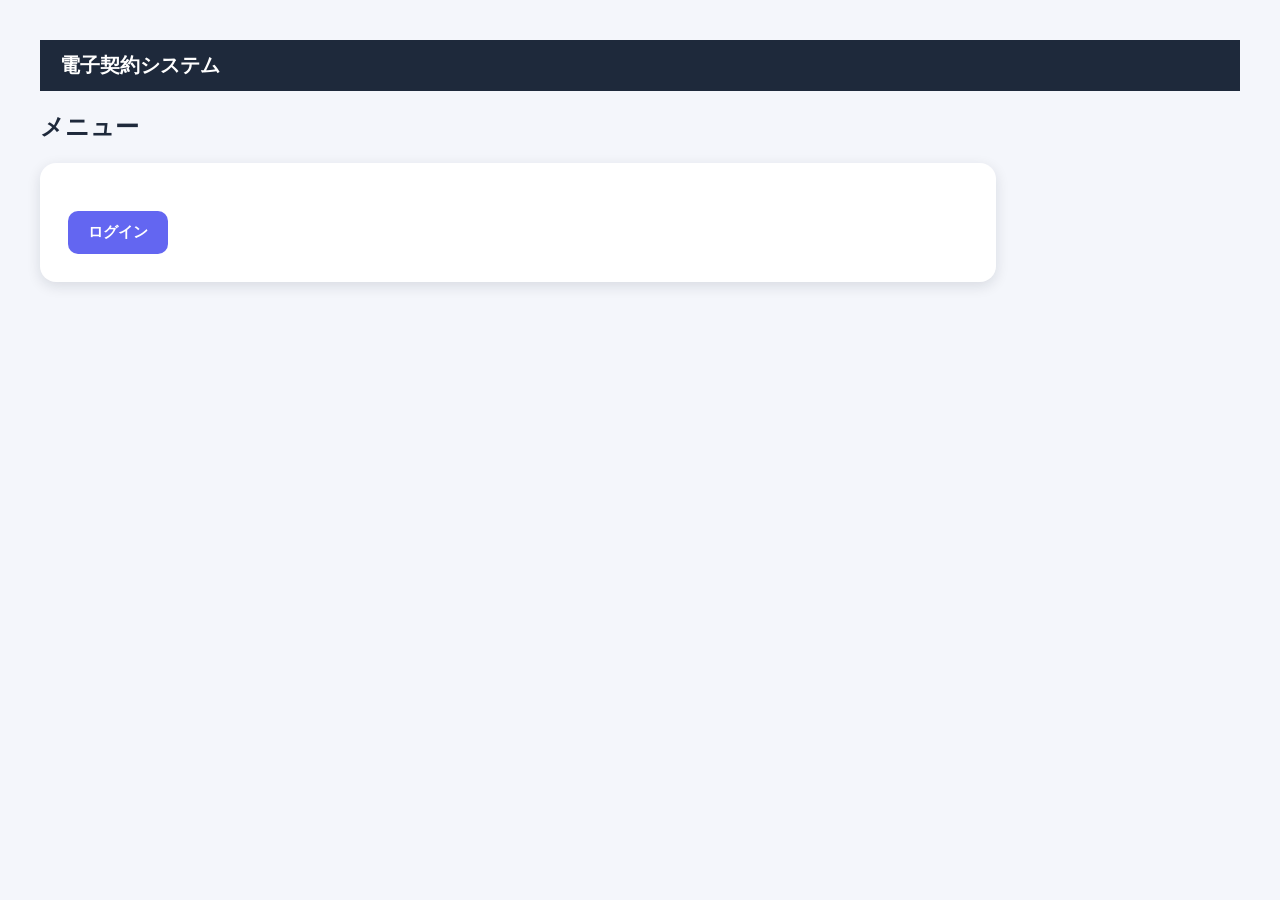
<file: index.html>
<!DOCTYPE html>
<html lang="ja">
<head>
    <meta charset="UTF-8">
    <title>電子契約システム</title>
    <link rel="stylesheet" href="common.css">
</head>
<body>

<div id="common-header"></div>
<script>
fetch("common-header.html").then(r=>r.text()).then(h=>document.getElementById("common-header").innerHTML=h);
</script>

<h2>メニュー</h2>

<div class="card">
    <button onclick="location.href='login.html'">ログイン</button>
</div>

</body>
</html>
</file>
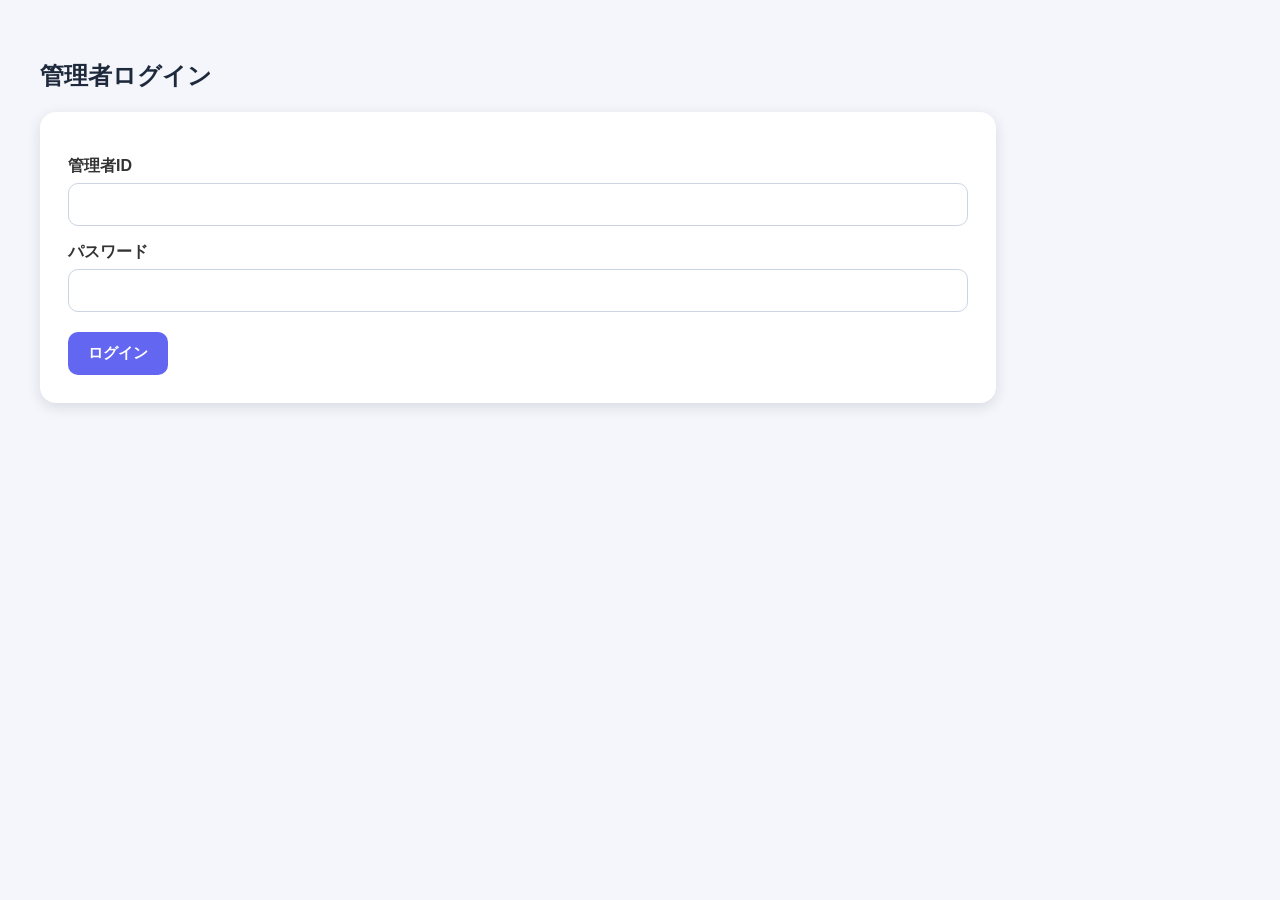
<file: admin-employee-list.html>
<!DOCTYPE html>
<html lang="ja">
<head>
    <meta charset="UTF-8">
    <title>社員アカウント管理</title>
    <link rel="stylesheet" href="common.css">
    <style>
        table {
            width: 100%;
            border-collapse: collapse;
            margin-top: 15px;
        }
        th, td {
            border: 1px solid #ccc;
            padding: 8px;
        }
        th {
            background: #e2e8f0;
        }
        .section-title {
            font-size: 18px;
            font-weight: 700;
            margin-bottom: 10px;
        }
    </style>
</head>
<body>

<h2>社員アカウント管理</h2>

<!-- 管理者チェック -->
<script>
if (!sessionStorage.getItem("adminUser")) {
    location.href = "admin-login.html";
}
</script>

<div class="card">
    <div class="section-title">① 新規社員アカウント作成</div>

    <label>社員コード（例：EM-0001）</label>
    <input id="newCode">

    <label>氏名</label>
    <input id="newName">

    <label>パスワード</label>
    <input id="newPass" type="password">

    <label>権限</label>
    <select id="newRole">
        <option value="employee">一般社員</option>
        <option value="manager">管理権限あり</option>
    </select>

    <button onclick="createEmployee()">作成する</button>
    <div id="createError" class="error"></div>
</div>

<div class="card">
    <div class="section-title">② 社員一覧</div>

    <table>
        <thead>
            <tr>
                <th>社員コード</th>
                <th>氏名</th>
                <th>権限</th>
                <th>操作</th>
            </tr>
        </thead>
        <tbody id="employeeTable"></tbody>
    </table>
</div>

<div class="card">
    <button onclick="location.href='admin.html'">管理者メニューに戻る</button>
</div>

<script>
// ===============================
// IndexedDB: employeeDB
// ===============================
function openEmployeeDB() {
    return new Promise(resolve => {
        const request = indexedDB.open("employeeDB", 1);

        request.onupgradeneeded = function(e) {
            const db = e.target.result;
            if (!db.objectStoreNames.contains("employees")) {
                db.createObjectStore("employees", { keyPath: "employeeCode" });
            }
        };

        request.onsuccess = function(e) {
            resolve(e.target.result);
        };
    });
}

// ===============================
// 社員一覧を読み込む
// ===============================
async function loadEmployees() {
    const db = await openEmployeeDB();
    const tx = db.transaction("employees", "readonly");
    const store = tx.objectStore("employees");

    const table = document.getElementById("employeeTable");
    table.innerHTML = "";

    store.openCursor().onsuccess = function(e) {
        const cursor = e.target.result;
        if (cursor) {
            const emp = cursor.value;

            const tr = document.createElement("tr");
            tr.innerHTML = `
                <td>${emp.employeeCode}</td>
                <td>${emp.name}</td>
                <td>
                    <select onchange="changeRole('${emp.employeeCode}', this.value)">
                        <option value="employee" ${emp.role === "employee" ? "selected" : ""}>一般社員</option>
                        <option value="manager" ${emp.role === "manager" ? "selected" : ""}>管理権限あり</option>
                    </select>
                </td>
                <td>
                    <button onclick="deleteEmployee('${emp.employeeCode}')">削除</button>
                </td>
            `;
            table.appendChild(tr);

            cursor.continue();
        }
    };
}

// ===============================
// 新規社員作成
// ===============================
async function createEmployee() {
    const code = document.getElementById("newCode").value.trim();
    const name = document.getElementById("newName").value.trim();
    const pass = document.getElementById("newPass").value.trim();
    const role = document.getElementById("newRole").value;
    const error = document.getElementById("createError");

    error.textContent = "";

    if (!code || !name || !pass) {
        error.textContent = "すべて入力してください。";
        return;
    }

    const db = await openEmployeeDB();
    const tx = db.transaction("employees", "readwrite");
    const store = tx.objectStore("employees");

    store.put({
        employeeCode: code,
        name,
        password: pass,
        role
    });

    tx.oncomplete = function() {
        alert("社員アカウントを作成しました。");
        loadEmployees();
    };
}

// ===============================
// 権限変更
// ===============================
async function changeRole(code, newRole) {
    const db = await openEmployeeDB();
    const tx = db.transaction("employees", "readwrite");
    const store = tx.objectStore("employees");

    const getReq = store.get(code);
    getReq.onsuccess = function() {
        const emp = getReq.result;
        emp.role = newRole;
        store.put(emp);
    };
}

// ===============================
// 社員削除
// ===============================
async function deleteEmployee(code) {
    if (!confirm("本当に削除しますか？")) return;

    const db = await openEmployeeDB();
    const tx = db.transaction("employees", "readwrite");
    const store = tx.objectStore("employees");

    store.delete(code);

    tx.oncomplete = function() {
        alert("削除しました。");
        loadEmployees();
    };
}

// 初期ロード
loadEmployees();
</script>

</body>
</html>
</file>
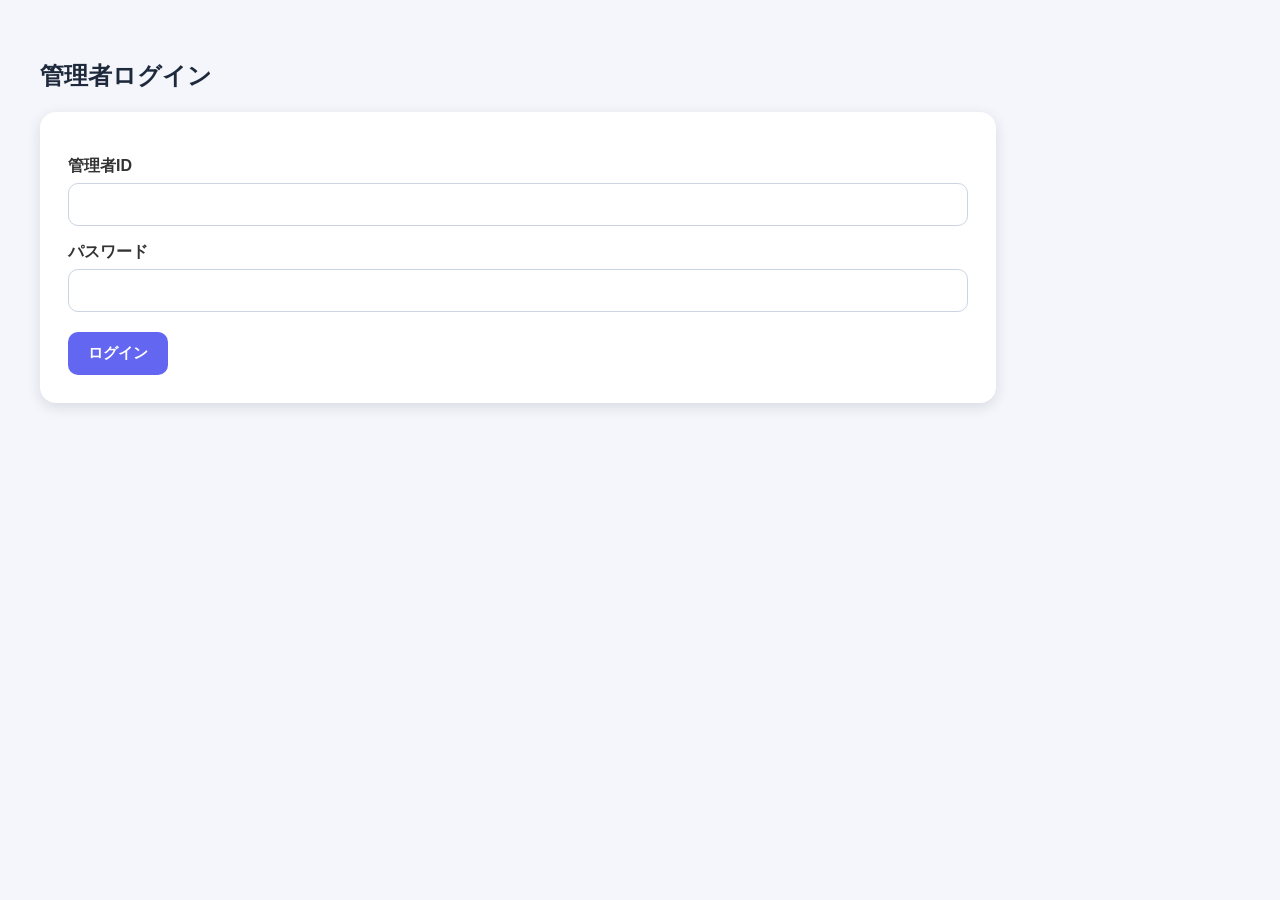
<file: admin-login.html>
<!DOCTYPE html>
<html lang="ja">
<head>
    <meta charset="UTF-8">
    <title>管理者ログイン</title>
    <link rel="stylesheet" href="common.css">
</head>
<body>

<h2>管理者ログイン</h2>

<div class="card">
    <label>管理者ID</label>
    <input id="adminId">

    <label>パスワード</label>
    <input id="adminPass" type="password">

    <button onclick="adminLogin()">ログイン</button>
    <div id="error" class="error"></div>
</div>

<script>
function adminLogin() {
    const id = document.getElementById("adminId").value.trim();
    const pass = document.getElementById("adminPass").value.trim();
    const error = document.getElementById("error");

    const request = indexedDB.open("adminDB", 1);

    request.onupgradeneeded = function(e) {
        const db = e.target.result;
        if (!db.objectStoreNames.contains("admins")) {
            db.createObjectStore("admins", { keyPath: "adminId" });
        }
    };

    request.onsuccess = function(e) {
        const db = e.target.result;
        const tx = db.transaction("admins", "readonly");
        const store = tx.objectStore("admins");

        const getReq = store.get(id);
        getReq.onsuccess = function() {
            const admin = getReq.result;

            if (!admin || admin.password !== pass) {
                error.textContent = "ID またはパスワードが違います。";
                return;
            }

            sessionStorage.setItem("adminUser", JSON.stringify(admin));
            location.href = "admin.html";
        };
    };
}
</script>

</body>
</html>
</file>
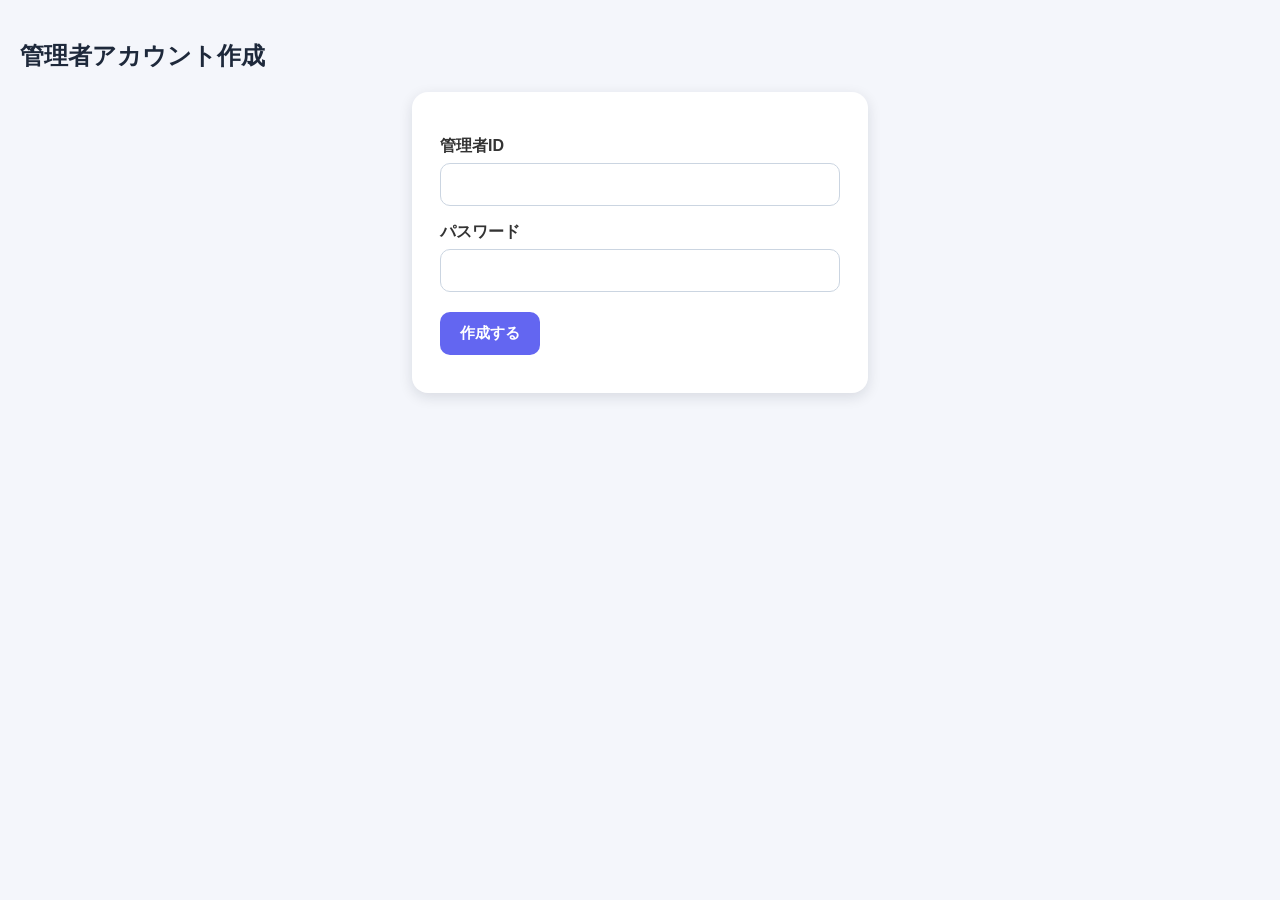
<file: admin-setup.html>
<!DOCTYPE html>
<html lang="ja">
<head>
    <meta charset="UTF-8">
    <title>管理者初期設定</title>
    <link rel="stylesheet" href="common.css">

    <style>
        body {
            padding: 20px;
        }
        .card {
            max-width: 400px;
            margin: auto;
        }
        label {
            font-weight: bold;
        }
    </style>
</head>
<body>

<h2>管理者アカウント作成</h2>

<div class="card">
    <label>管理者ID</label>
    <input id="adminId">

    <label>パスワード</label>
    <input id="adminPass" type="password">

    <button onclick="createAdmin()">作成する</button>

    <div id="msg" style="margin-top:10px; color:red;"></div>
</div>

<script>
// ===============================
// 管理者作成処理
// ===============================
function createAdmin() {
    const id = document.getElementById("adminId").value.trim();
    const pass = document.getElementById("adminPass").value.trim();
    const msg = document.getElementById("msg");

    msg.textContent = "";

    if (!id || !pass) {
        msg.textContent = "管理者IDとパスワードを入力してください。";
        return;
    }

    // --- 管理者DBに保存 ---
    const adminReq = indexedDB.open("adminDB", 1);

    adminReq.onupgradeneeded = function(e) {
        const db = e.target.result;
        if (!db.objectStoreNames.contains("admins")) {
            db.createObjectStore("admins", { keyPath: "adminId" });
        }
    };

    adminReq.onsuccess = function(e) {
        const db = e.target.result;
        const tx = db.transaction("admins", "readwrite");
        const store = tx.objectStore("admins");

        store.put({ adminId: id, password: pass });

        tx.oncomplete = function() {
            // --- 社員DBにも登録（管理者を社員として扱う） ---
            registerAdminAsEmployee(id, pass);
        };
    };
}


// ===============================
// 管理者を社員DBにも登録
// ===============================
function registerAdminAsEmployee(id, pass) {
    const empReq = indexedDB.open("employeeDB", 1);

    empReq.onupgradeneeded = function(ev) {
        const db2 = ev.target.result;
        if (!db2.objectStoreNames.contains("employees")) {
            db2.createObjectStore("employees", { keyPath: "employeeCode" });
        }
    };

    empReq.onsuccess = function(ev) {
        const db2 = ev.target.result;
        const tx2 = db2.transaction("employees", "readwrite");
        const store2 = tx2.objectStore("employees");

        // 管理者を社員として登録
        store2.put({
            employeeCode: "EM-ADMIN",
            name: "管理者",
            password: pass,
            role: "manager"   // ← 管理権限
        });

        tx2.oncomplete = function() {
            alert("管理者アカウントを作成しました！（社員としてもログインできます）");
        };
    };
}
</script>

</body>
</html>
</file>
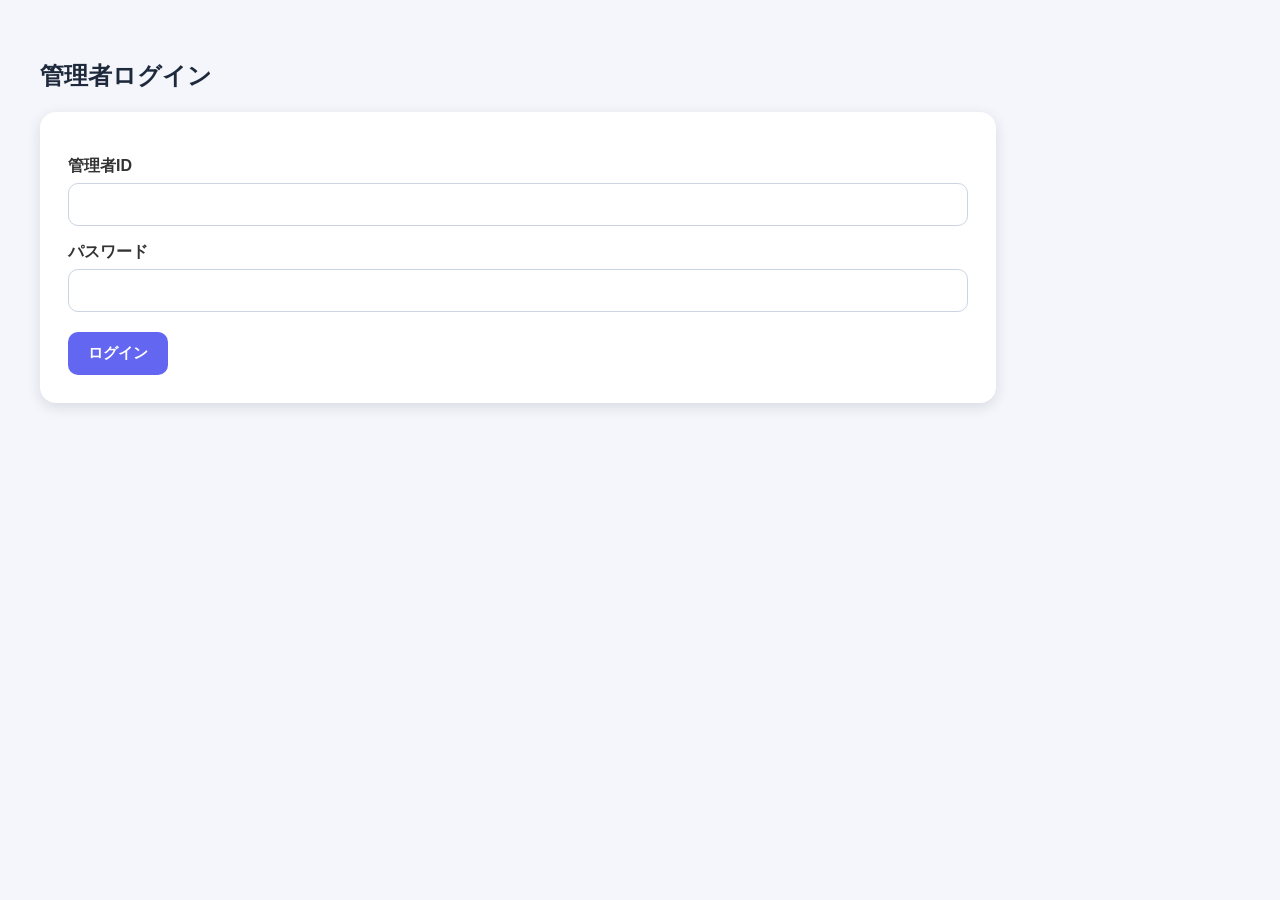
<file: admin.html>
<!DOCTYPE html>
<html lang="ja">
<head>
    <meta charset="UTF-8">
    <title>管理者メニュー</title>
    <link rel="stylesheet" href="common.css">
</head>
<body>

<h2>管理者メニュー</h2>

<div class="card">
    <button onclick="location.href='admin-employee-list.html'">社員アカウント管理</button>
</div>

<div class="card">
    <button onclick="logout()">ログアウト</button>
</div>

<script>
if (!sessionStorage.getItem("adminUser")) {
    location.href = "admin-login.html";
}

function logout() {
    sessionStorage.removeItem("adminUser");
    location.href = "admin-login.html";
}
</script>

</body>
</html>
</file>
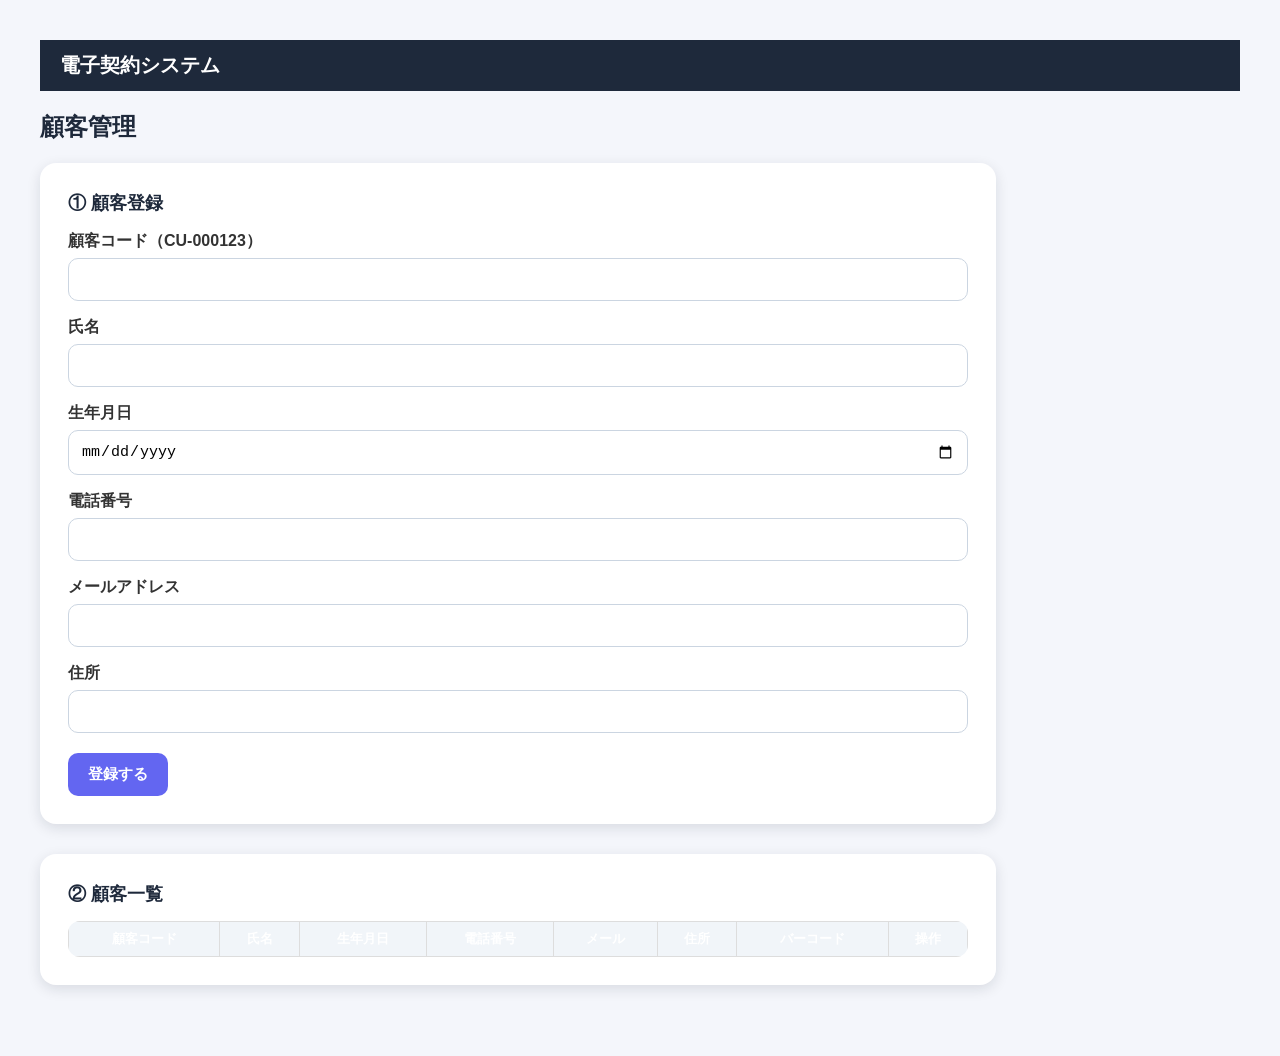
<file: customers.html>
<!DOCTYPE html>
<html lang="ja">
<head>
    <meta charset="UTF-8">
    <title>顧客管理</title>
    <link rel="stylesheet" href="common.css">
    <style>
        .section-title {
            font-size: 18px;
            font-weight: 700;
            margin-bottom: 10px;
            color: #1e293b;
        }
        table {
            width: 100%;
            border-collapse: collapse;
            margin-top: 15px;
        }
        th, td {
            border: 1px solid #ddd;
            padding: 8px;
        }
        th {
            background: #f1f5f9;
        }
    </style>
</head>
<body>

<!-- 共通ヘッダー -->
<div id="common-header"></div>
<script>
fetch("common-header.html").then(r=>r.text()).then(h=>document.getElementById("common-header").innerHTML=h);
</script>

<h2>顧客管理</h2>

<!-- 顧客登録フォーム -->
<div class="card">
    <div class="section-title">① 顧客登録</div>

    <label>顧客コード（CU-000123）</label>
    <input id="customerCode">

    <label>氏名</label>
    <input id="customerName">

    <label>生年月日</label>
    <input type="date" id="customerBirth">

    <label>電話番号</label>
    <input id="customerTel">

    <label>メールアドレス</label>
    <input id="customerMail">

    <label>住所</label>
    <input id="customerAddress">

    <button onclick="registerCustomer()">登録する</button>
    <div id="errorArea" class="error"></div>
</div>

<!-- 顧客一覧 -->
<div class="card">
    <div class="section-title">② 顧客一覧</div>
    <table id="customerTable">
        <thead>
            <tr>
                <th>顧客コード</th>
                <th>氏名</th>
                <th>生年月日</th>
                <th>電話番号</th>
                <th>メール</th>
                <th>住所</th>
                <th>バーコード</th>
                <th>操作</th>
            </tr>
        </thead>
        <tbody></tbody>
    </table>
</div>

<script src="common.js"></script>
<script>
// ===============================
// IndexedDB 初期化
// ===============================
const dbRequest = indexedDB.open("customersDB", 1);

dbRequest.onupgradeneeded = function(event) {
    const db = event.target.result;
    if (!db.objectStoreNames.contains("customers")) {
        db.createObjectStore("customers", { keyPath: "customerCode" });
    }
};

// ===============================
// 顧客登録
// ===============================
async function registerCustomer() {
    const customerCode = document.getElementById("customerCode").value.trim();
    const name = document.getElementById("customerName").value.trim();
    const birth = document.getElementById("customerBirth").value;
    const tel = document.getElementById("customerTel").value.trim();
    const mail = document.getElementById("customerMail").value.trim();
    const address = document.getElementById("customerAddress").value.trim();

    const error = document.getElementById("errorArea");
    error.textContent = "";

    // 顧客コード形式チェック
    const pattern = /^CU-\d{6}$/;
    if (!pattern.test(customerCode)) {
        error.textContent = "顧客コードの形式が正しくありません。（例：CU-000123）";
        return;
    }

    if (!name || !birth || !tel || !mail || !address) {
        error.textContent = "すべての項目を入力してください。";
        return;
    }

    const customerData = {
        customerCode,
        name,
        birth,
        tel,
        mail,
        address
    };

    const request = indexedDB.open("customersDB", 1);

    request.onsuccess = function(event) {
        const db = event.target.result;
        const tx = db.transaction("customers", "readwrite");
        const store = tx.objectStore("customers");

        store.put(customerData);

        tx.oncomplete = function() {
            alert("顧客を登録しました。");
            loadCustomerList();
        };
    };
}

// ===============================
// 顧客一覧読み込み
// ===============================
function loadCustomerList() {
    const request = indexedDB.open("customersDB", 1);

    request.onsuccess = function(event) {
        const db = event.target.result;
        const tx = db.transaction("customers", "readonly");
        const store = tx.objectStore("customers");

        const tbody = document.querySelector("#customerTable tbody");
        tbody.innerHTML = "";

        store.openCursor().onsuccess = function(e) {
            const cursor = e.target.result;
            if (cursor) {
                const c = cursor.value;

                const tr = document.createElement("tr");

                tr.innerHTML = `
                    <td>${c.customerCode}</td>
                    <td>${c.name}</td>
                    <td>${c.birth}</td>
                    <td>${c.tel}</td>
                    <td>${c.mail}</td>
                    <td>${c.address}</td>
                    <td><svg id="barcode-${c.customerCode}"></svg></td>
                    <td>
                        <button onclick="deleteCustomer('${c.customerCode}')">削除</button>
                    </td>
                `;

                tbody.appendChild(tr);

                // バーコード生成（Code128）
                JsBarcode(`#barcode-${c.customerCode}`, c.customerCode, {
                    format: "CODE128",
                    width: 2,
                    height: 40,
                    displayValue: true
                });

                cursor.continue();
            }
        };
    };
}

// ===============================
// 顧客削除
// ===============================
function deleteCustomer(code) {
    if (!confirm("本当に削除しますか？")) return;

    const request = indexedDB.open("customersDB", 1);

    request.onsuccess = function(event) {
        const db = event.target.result;
        const tx = db.transaction("customers", "readwrite");
        const store = tx.objectStore("customers");

        store.delete(code);

        tx.oncomplete = function() {
            alert("削除しました。");
            loadCustomerList();
        };
    };
}

// ===============================
// ページ読み込み時に顧客一覧を表示
// ===============================
window.onload = function() {
    loadCustomerList();
};

</script>

</body>
</html>
</file>
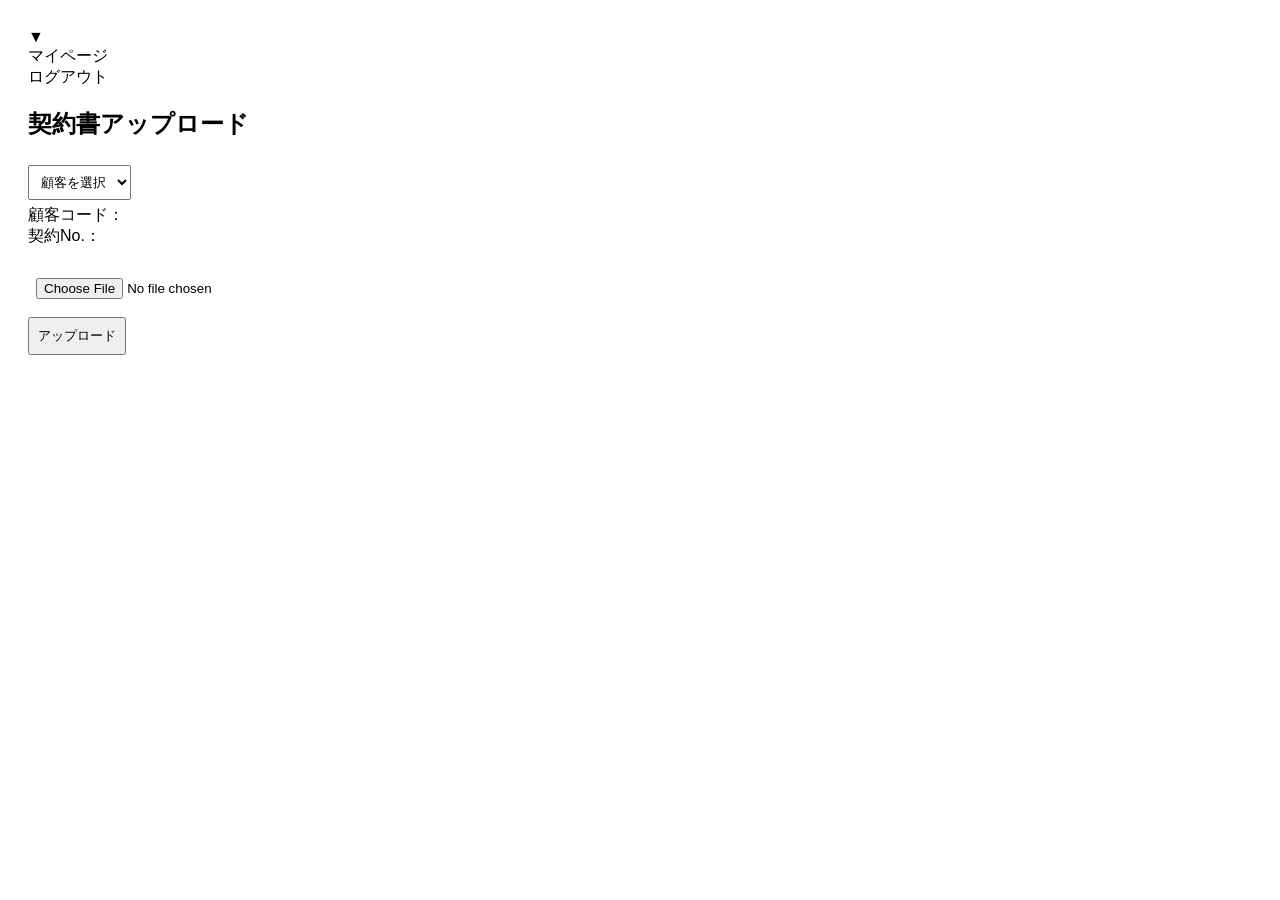
<file: upload.html>
<!DOCTYPE html>
<html lang="ja">
<head>
    <meta charset="UTF-8">
    <title>契約書アップロード</title>
    <style>
        body { font-family: sans-serif; padding: 20px; }
        select, input, button { padding: 8px; margin: 5px 0; }
        #preview { margin-top: 20px; }
    </style>
</head>
<body>
    <div class="topbar">
    <div class="user-menu" onclick="toggleUserMenu()">
        <span id="userNameDisplay"></span> ▼
    </div>

    <div class="user-dropdown" id="userDropdown">
        <div onclick="location.href='mypage.html'">マイページ</div>
        <div onclick="logout()">ログアウト</div>
    </div>
</div>


<h2>契約書アップロード</h2>

<select id="customerSelect">
    <option value="">顧客を選択</option>
</select>
<br>

<div>
    <label>顧客コード：</label>
    <span id="customerCode"></span>
</div>

<div>
    <label>契約No.：</label>
    <span id="contractNo"></span>
</div>

<br>

<input type="file" id="pdfFile" accept="application/pdf">
<br>

<button onclick="uploadContract()">アップロード</button>

<div id="message"></div>

<script>
// ------------------------------
// 顧客データ読み込み
// ------------------------------
let customers = JSON.parse(localStorage.getItem("customers") || "[]");
let contracts = JSON.parse(localStorage.getItem("contracts") || "[]");

// ------------------------------
// 顧客プルダウンに追加
// ------------------------------
window.onload = function() {
    const select = document.getElementById("customerSelect");

    customers.forEach((c, index) => {
        const opt = document.createElement("option");
        opt.value = index;
        opt.textContent = `${c.name}（${c.customerCode}）`;
        select.appendChild(opt);
    });

    select.addEventListener("change", updateCustomerInfo);
};

// ------------------------------
// 顧客選択時にコード表示
// ------------------------------
function updateCustomerInfo() {
    const index = document.getElementById("customerSelect").value;

    if (index === "") {
        document.getElementById("customerCode").innerText = "";
        document.getElementById("contractNo").innerText = "";
        return;
    }

    const c = customers[index];

    document.getElementById("customerCode").innerText = c.customerCode;
    document.getElementById("contractNo").innerText = c.contractNo;
}

// ------------------------------
// 契約書アップロード
// ------------------------------
function uploadContract() {
    const index = document.getElementById("customerSelect").value;
    const file = document.getElementById("pdfFile").files[0];

    if (index === "") {
        alert("顧客を選択してください。");
        return;
    }

    if (!file) {
        alert("PDFファイルを選択してください。");
        return;
    }

    const reader = new FileReader();

    reader.onload = function(e) {
        const pdfData = e.target.result;

        const c = customers[index];

        // 契約データ保存
        contracts.push({
            customerName: c.name,
            customerCode: c.customerCode,
            contractNo: c.contractNo,
            pdfData: pdfData,
            status: "未締結",
            uploadedAt: new Date().toISOString()
        });

        localStorage.setItem("contracts", JSON.stringify(contracts));

        document.getElementById("message").innerHTML =
            "<span style='color:green;'>契約書をアップロードしました。</span>";

        document.getElementById("pdfFile").value = "";
    };

    reader.readAsDataURL(file);
}
</script>

</body>
</html>
</file>
<file: common.css>
body {
    font-family: "Segoe UI", sans-serif;
    background: #f4f6fb;
    padding: 40px;
    color: #333;
    margin: 0;
}

h1, h2, h3 {
    font-weight: 700;
    margin-bottom: 20px;
    color: #1e293b;
}

.card {
    background: white;
    padding: 28px;
    border-radius: 16px;
    box-shadow: 0 4px 14px rgba(15,23,42,0.12);
    max-width: 900px;
    margin-bottom: 30px;
}

label {
    font-weight: 600;
    display: block;
    margin-top: 16px;
}

input, select {
    width: 100%;
    padding: 12px;
    margin-top: 6px;
    border-radius: 10px;
    border: 1px solid #cbd5e1;
    font-size: 15px;
    box-sizing: border-box;
}

input:focus, select:focus {
    outline: 2px solid #6366f1;
    border-color: #6366f1;
}

button {
    padding: 12px 20px;
    background: #6366f1;
    color: white;
    border: none;
    border-radius: 10px;
    font-size: 15px;
    font-weight: 700;
    cursor: pointer;
    margin-top: 20px;
}

button:hover {
    background: #4f46e5;
}

.btn-secondary {
    background: #e5e7eb;
    color: #111827;
}

.btn-secondary:hover {
    background: #d1d5db;
}

table {
    width: 100%;
    border-collapse: collapse;
    margin-top: 16px;
    background: white;
    border-radius: 12px;
    overflow: hidden;
}

th {
    background: #111827;
    color: white;
    padding: 10px;
    font-size: 13px;
}

td {
    padding: 10px;
    border-bottom: 1px solid #e5e7eb;
    font-size: 13px;
}

tr:nth-child(even) {
    background: #f9fafb;
}

.topbar {
    width: 100%;
    display: flex;
    justify-content: flex-end;
    margin-bottom: 20px;
}

.user-menu {
    background: #ffffff;
    padding: 10px 16px;
    border-radius: 999px;
    box-shadow: 0 2px 8px rgba(0,0,0,0.15);
    cursor: pointer;
    font-weight: 600;
}

.user-dropdown {
    position: absolute;
    right: 40px;
    top: 60px;
    background: white;
    border-radius: 12px;
    box-shadow: 0 4px 14px rgba(0,0,0,0.15);
    display: none;
    overflow: hidden;
}

.user-dropdown div {
    padding: 12px 20px;
    cursor: pointer;
    font-size: 14px;
}

.user-dropdown div:hover {
    background: #f1f5f9;
}

.footer {
    margin-top: 40px;
    text-align: center;
    font-size: 12px;
    color: #6b7280;
}
</file>
